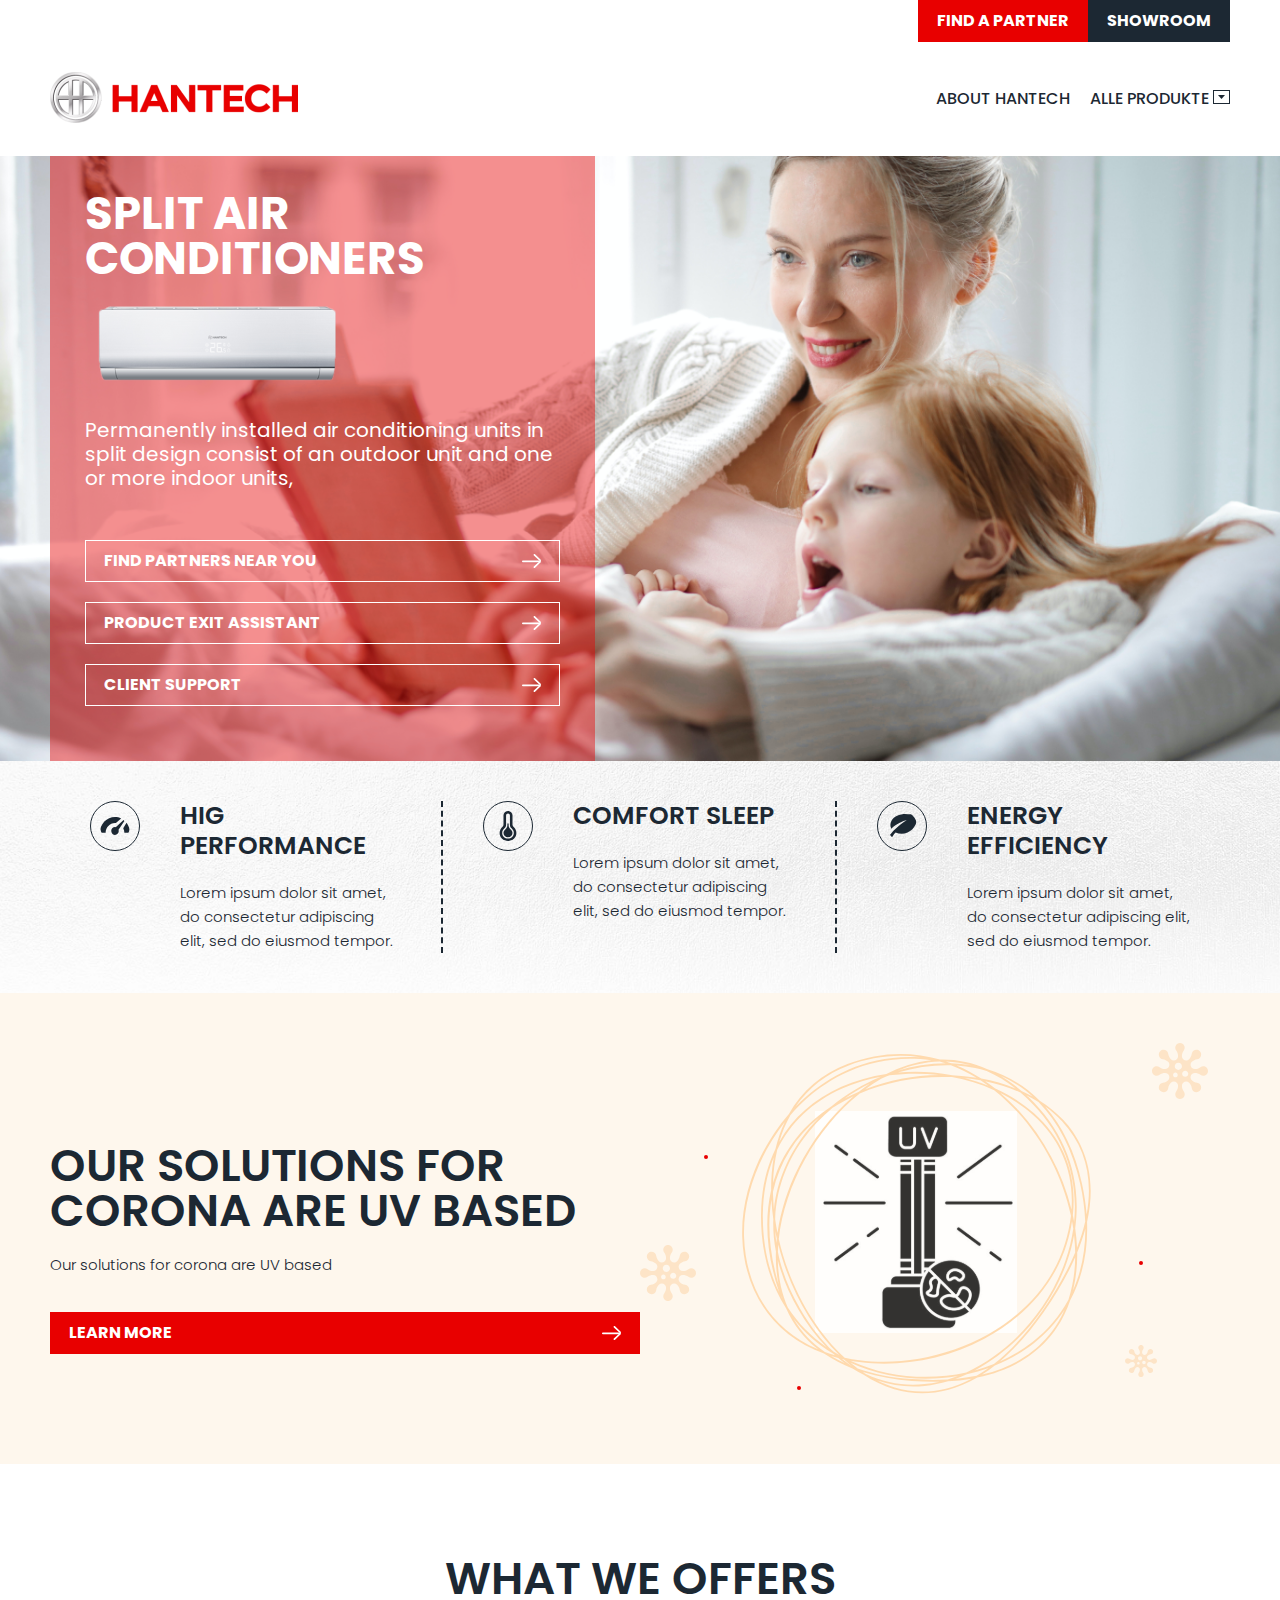
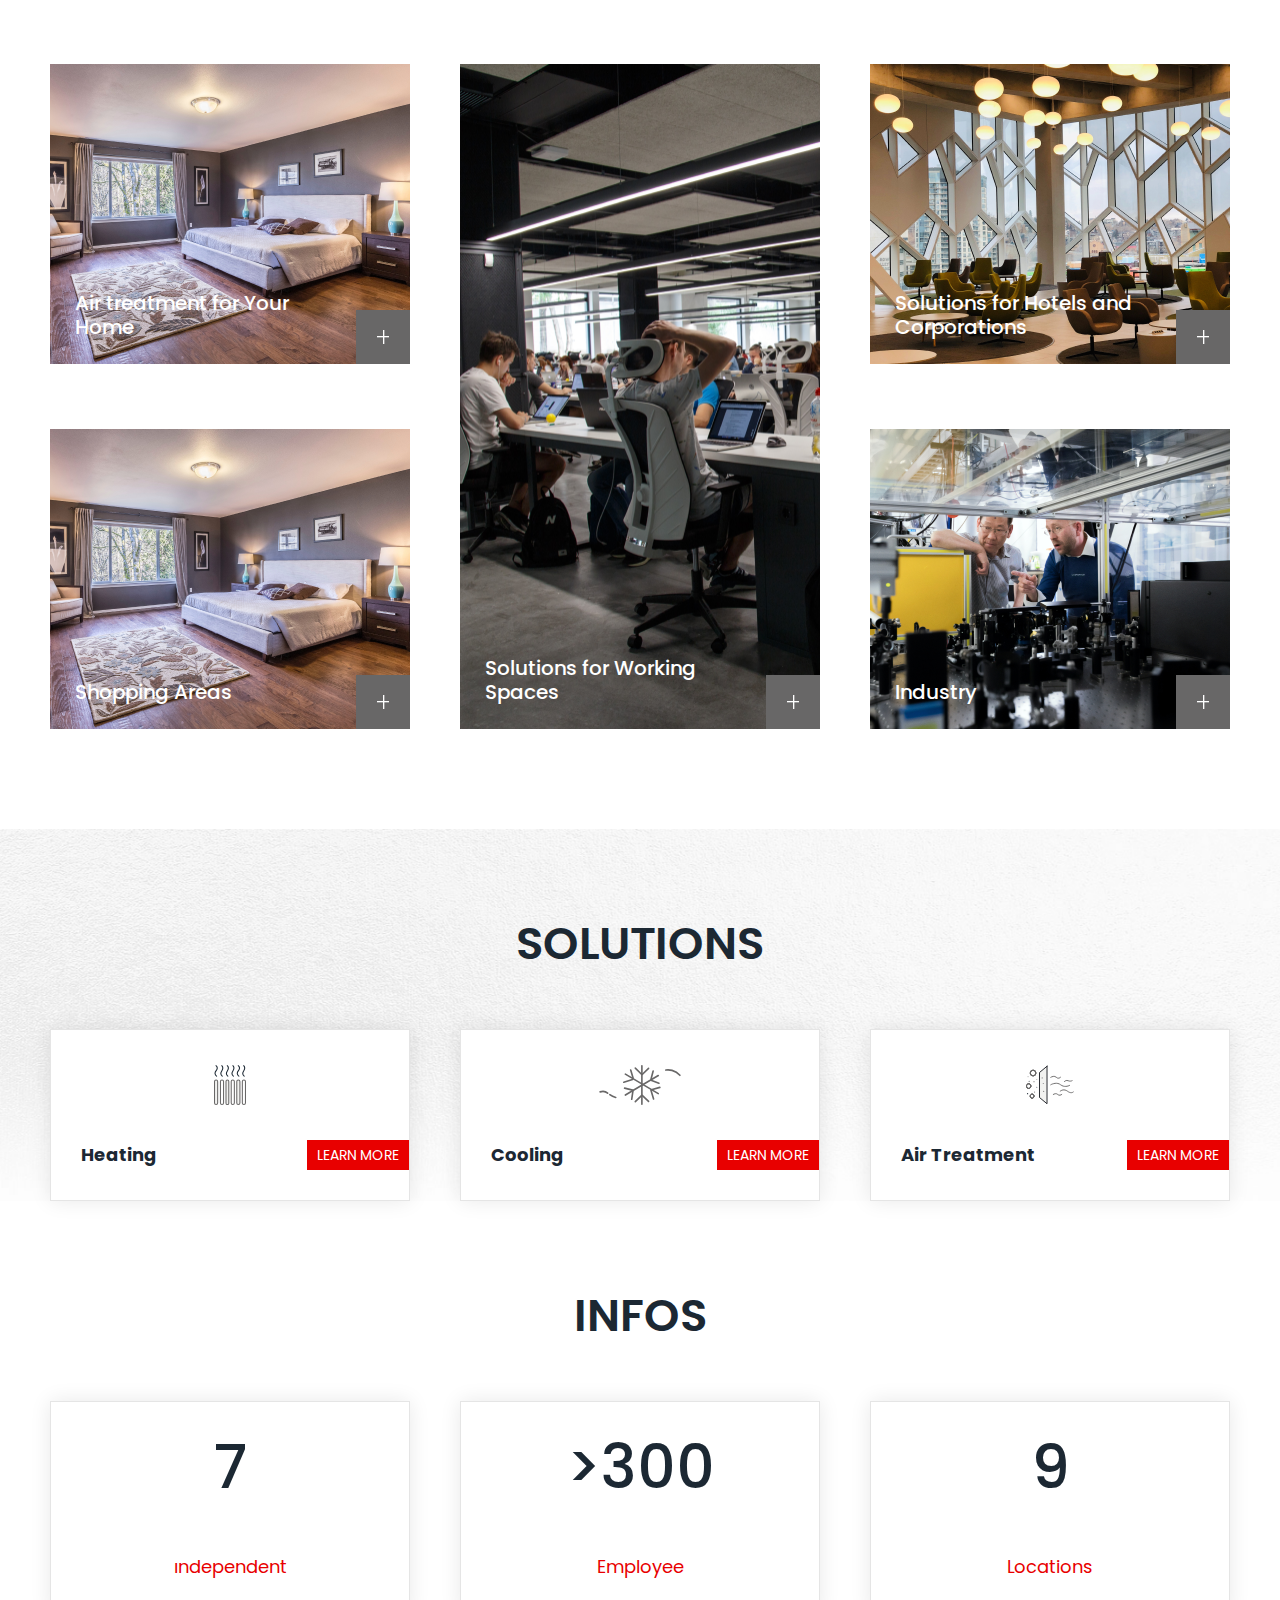
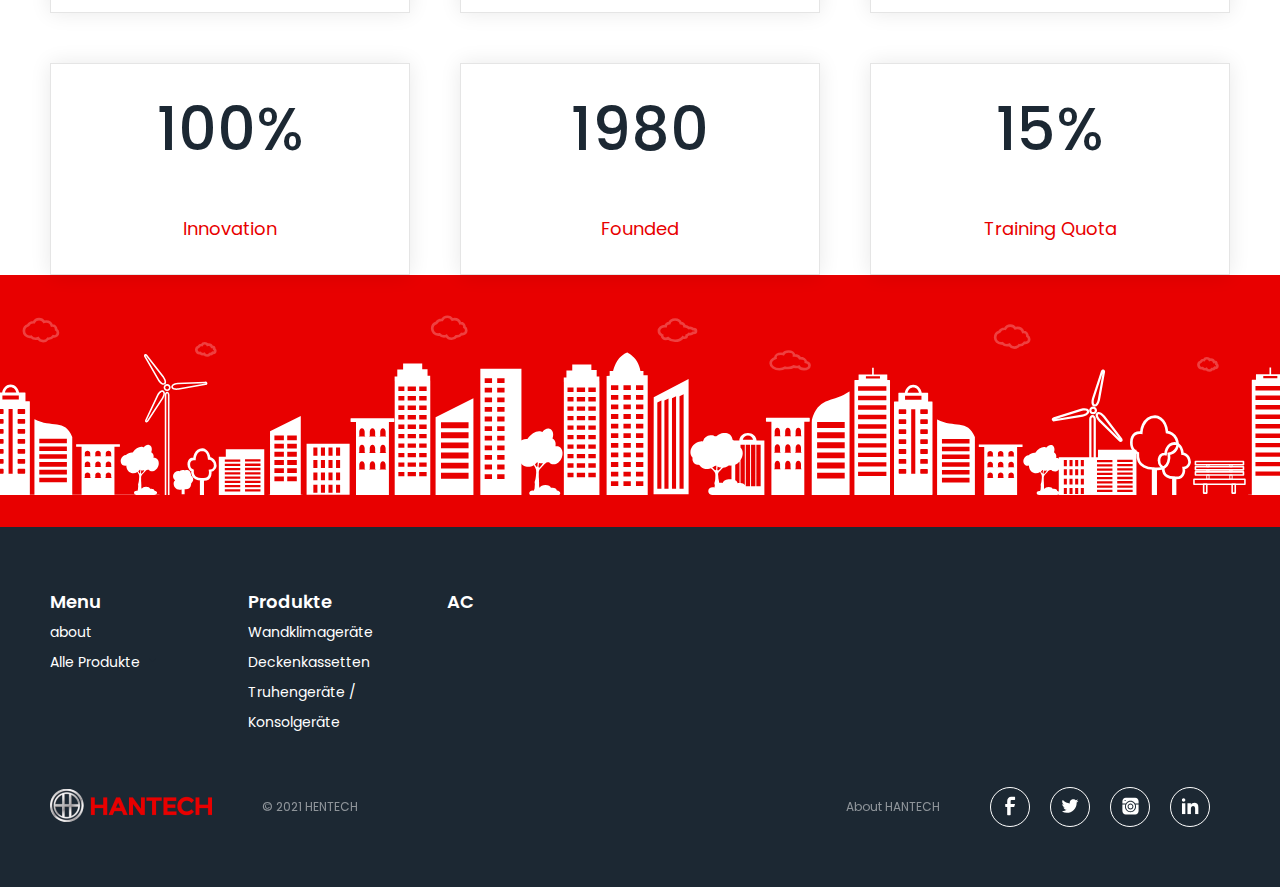
<file: index.html>
<!doctype html>
<html lang="en">
<head>
    <meta charset="UTF-8">
    <meta name="viewport"
          content="width=device-width, user-scalable=no, initial-scale=1.0, maximum-scale=1.0, minimum-scale=1.0">
    <meta http-equiv="X-UA-Compatible" content="ie=edge">
    <link rel="stylesheet" href="assets/css/style.css">
    <title>Hantech</title>
</head>
<body>

<header>

</header>

<div class="h-slider" style="background-image: url(assets/img/slider-bg.png)">
    <div class="h-container">
        <div class="h-slider-item" >
            <h1>Split air conditioners</h1>
            <img src="assets/img/conditioner.png" alt="">
            <p>Permanently installed air conditioning units in split design consist of an outdoor unit and one or more indoor units,</p>
            <a href="#" class="h-button h-button__transparent">Find partners near you <img src="assets/img/button-arrow.svg" alt=""></a>
            <a href="#" class="h-button h-button__transparent">product exit assistant <img src="assets/img/button-arrow.svg" alt=""></a>
            <a href="#" class="h-button h-button__transparent">Client support <img src="assets/img/button-arrow.svg" alt=""></a>
        </div>
    </div>
</div>

<section style="
    background-image: url(assets/img/feature-bg.png);
    background-size: cover;
    background-position: center;"
>
    <div class="h-container">
        <div class="features">
            <div class="feature">
                <div class="feature__left"><img src="assets/img/feature-one.svg" alt=""></div>
                <div class="feature__right"><h3>HIG PERFORMANCE</h3><p>Lorem ipsum dolor sit amet,  do consectetur adipiscing elit, sed do eiusmod tempor.</p></div>
            </div>
            <div class="feature">
                <div class="feature__left"><img src="assets/img/feature-two.svg" alt=""></div>
                <div class="feature__right"><h3>Comfort sleep</h3><p>Lorem ipsum dolor sit amet,  do consectetur adipiscing elit, sed do eiusmod tempor.</p></div>
            </div>
            <div class="feature">
                <div class="feature__left"><img src="assets/img/feature-three.svg" alt=""></div>
                <div class="feature__right"><h3>Energy efficiency</h3><p>Lorem ipsum dolor sit amet,  do consectetur adipiscing elit, sed do eiusmod tempor.</p></div>
            </div>
        </div>
    </div>

</section>

<section style=" background: #FDE4C750;">
    <div class="h-container">
        <div class="solution">
            <div class="solution__left">
                <h2>Our solutions for corona are UV
                    based</h2>
                <p>Our solutions for corona are UV
                    based</p>
                <a href="#" class="h-button h-button__primary">learn more <img src="assets/img/button-arrow.svg" alt=""></a>
            </div>
            <div class="solution__right">
                <img src="assets/img/solution-right.svg" alt="">
            </div>
        </div>
    </div>
</section>

<section>
    <div class="h-container">
        <h2>what we offers</h2>
        <div class="offers">
            <div class="offer__left">
                <div class="offer__item">
                    <img src="assets/img/offer-1.png" alt="">
                    <h3>Air treatment for Your Home
                    </h3>
                    <a href="#" class="h-button"><img src="assets/img/plus-icon.svg" alt=""></a>
                </div>
                <div class="offer__item">
                    <img src="assets/img/offer-img.png" alt="">
                    <h3>Shopping Areas</h3>
                    <a href="assets/img/offer-2.png" class="h-button"><img src="assets/img/plus-icon.svg" alt=""></a>
                </div>
            </div>
            <div class="offer__middle">
                <div class="offer__item">
                    <img src="assets/img/offer-3.png" alt="">
                    <h3>Solutions for Working Spaces
                    </h3>
                    <a href="#" class="h-button"><img src="assets/img/plus-icon.svg" alt=""></a>
                </div>
            </div>
            <div class="offer__right">
                <div class="offer__item">
                    <img src="assets/img/offer-4.png" alt="">
                    <h3>Solutions for Hotels and Corporations</h3>
                    <a href="#" class="h-button"><img src="assets/img/plus-icon.svg" alt=""></a>
                </div>
                <div class="offer__item">
                    <img src="assets/img/offer-5.png" alt="">
                    <h3>Industry</h3>
                    <a href="#" class="h-button"><img src="assets/img/plus-icon.svg" alt=""></a>
                </div>
            </div>
        </div>
    </div>
</section>

<section style="background-image: url(assets/img/solutions-bg.png);background-size: cover;">
    <h2>solutions</h2>
    <div class="h-container" >
        <div class="h-cards">
            <div class="h-cards__item">
                <img src="assets/img/heating.svg" alt="">
                <div class="h-cards__item-bottom">
                    <h3>Heating</h3>
                    <a href="#">learn more</a>
                </div>
            </div>
            <div class="h-cards__item">
                <img src="assets/img/cooling.svg" alt="">
                <div class="h-cards__item-bottom">
                    <h3>Cooling</h3>
                    <a href="#">learn more</a>
                </div>
            </div>
            <div class="h-cards__item">
                <img src="assets/img/air.svg" alt="">
                <div class="h-cards__item-bottom">
                    <h3>Air Treatment</h3>
                    <a href="#">learn more</a>
                </div>
            </div>
        </div>
    </div>
</section>

<section class="h-infos">
    <div class="h-container">
        <h2>Infos</h2>
        <div class="h-cards">
            <div class="h-cards__item">
                <b>7</b>
                <span>ındependent</span>
            </div>
            <div class="h-cards__item">
                <b>>300</b>
                <span>Employee</span>
            </div>
            <div class="h-cards__item">
                <b>9</b>
                <span>Locations</span>
            </div>
            <div class="h-cards__item">
                <b>100%</b>
                <span>Innovation</span>
            </div>
            <div class="h-cards__item">
                <b>1980</b>
                <span>Founded</span>
            </div>
            <div class="h-cards__item">
                <b>15%</b>
                <span>Training Quota</span>
            </div>
        </div>
    </div>
</section>

<footer>


</footer>

<script src="assets/js/app.js"></script>
</body>
</html>
</file>
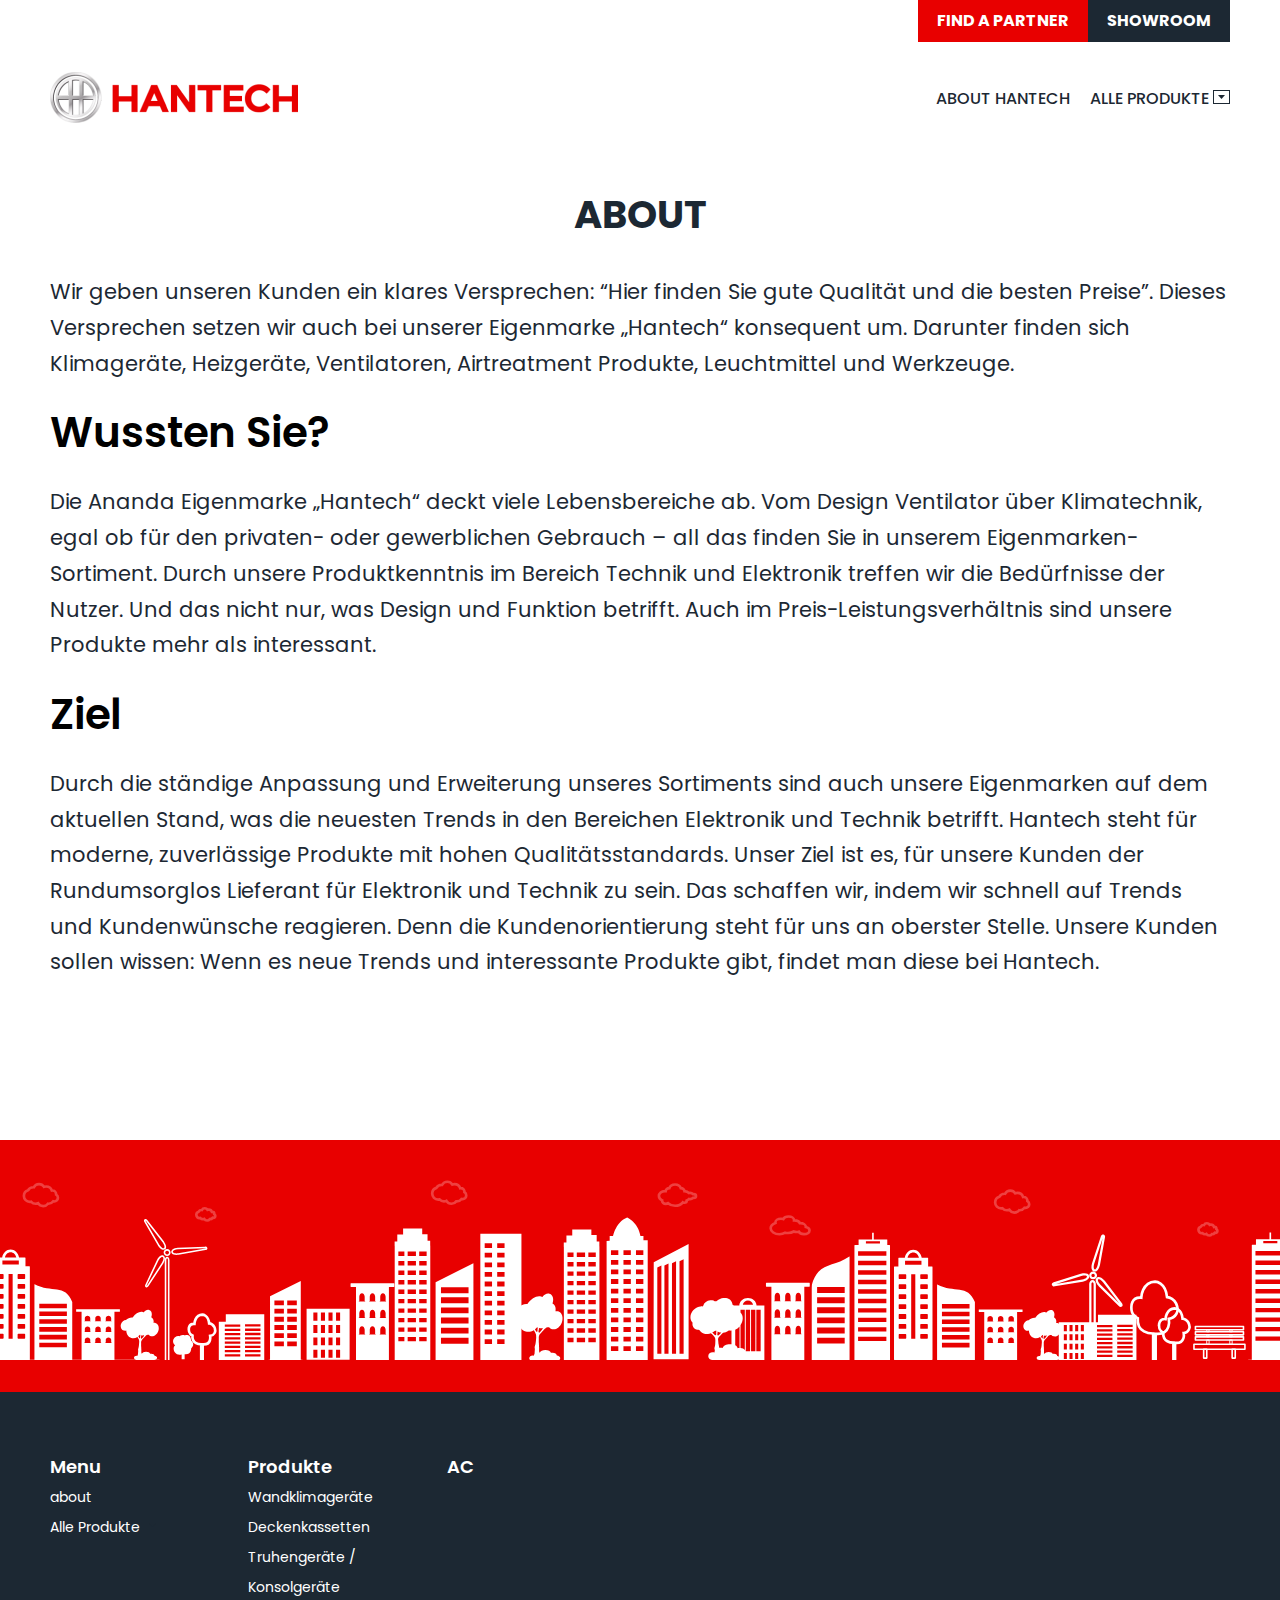
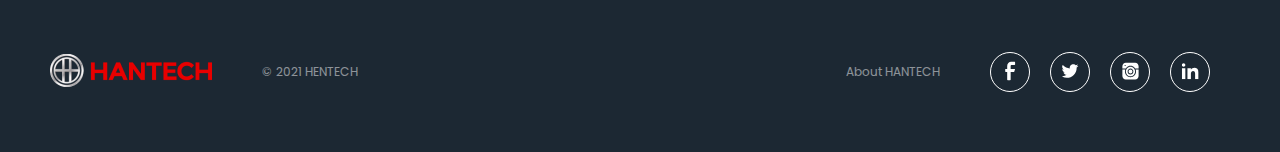
<file: about.html>
<!doctype html>
<html lang="en">
<head>
  <meta charset="UTF-8">
  <meta name="viewport"
        content="width=device-width, user-scalable=no, initial-scale=1.0, maximum-scale=1.0, minimum-scale=1.0">
  <meta http-equiv="X-UA-Compatible" content="ie=edge">
  <link rel="stylesheet" href="assets/css/style.css">
  <title>Document</title>
</head>
<body>

<header>

</header>


<div class="h-container">
  <div class="h-default-page">
    <h1 class="h-title">About</h1>
    <div class="h-default-page__content">


      <p>Wir geben unseren Kunden ein klares Versprechen: “Hier finden Sie gute Qualität und die besten Preise”. Dieses Versprechen setzen wir auch bei unserer Eigenmarke „Hantech“ konsequent um. Darunter finden sich Klimageräte, Heizgeräte, Ventilatoren, Airtreatment Produkte, Leuchtmittel und Werkzeuge.</p>
      <h5>Wussten Sie?</h5>
      <p>Die Ananda Eigenmarke „Hantech“ deckt viele Lebensbereiche ab. Vom Design Ventilator über Klimatechnik, egal ob für den privaten- oder gewerblichen Gebrauch – all das finden Sie in unserem Eigenmarken-Sortiment. Durch unsere Produktkenntnis im Bereich Technik und Elektronik treffen wir die Bedürfnisse der Nutzer. Und das nicht nur, was Design und Funktion betrifft. Auch im Preis-Leistungsverhältnis sind unsere Produkte mehr als interessant.</p>
      <h5>Ziel</h5>
      <p>Durch die ständige Anpassung und Erweiterung unseres Sortiments sind auch unsere Eigenmarken auf dem aktuellen Stand, was die neuesten Trends in den Bereichen Elektronik und Technik betrifft. Hantech steht für moderne, zuverlässige Produkte mit hohen Qualitätsstandards. Unser Ziel ist es, für unsere Kunden der Rundumsorglos Lieferant für Elektronik und Technik zu sein. Das schaffen wir, indem wir schnell auf Trends und Kundenwünsche reagieren. Denn die Kundenorientierung steht für uns an oberster Stelle. Unsere Kunden sollen wissen: Wenn es neue Trends und interessante Produkte gibt, findet man diese bei Hantech.</p>
    </div>
  </div>
</div>


<footer>

</footer>

<script src="assets/js/app.js"></script>
</body>
</html>
</file>
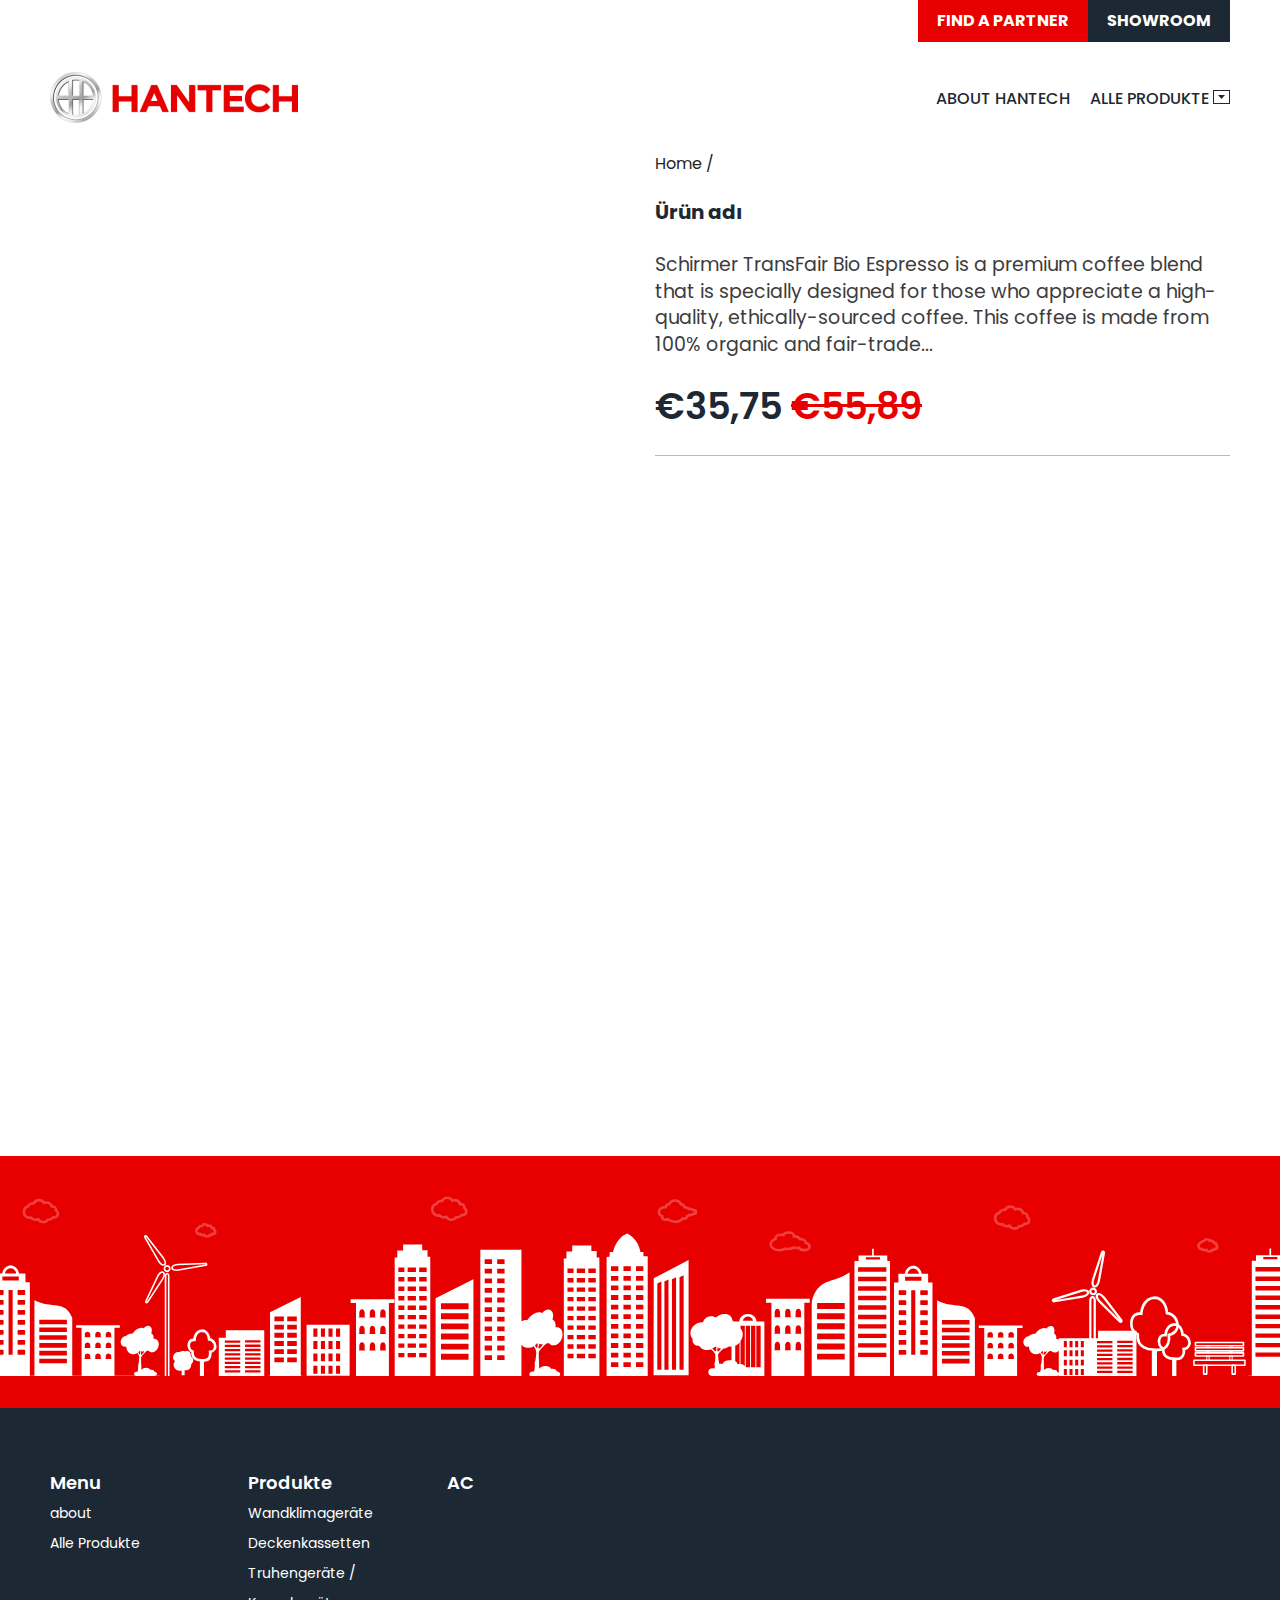
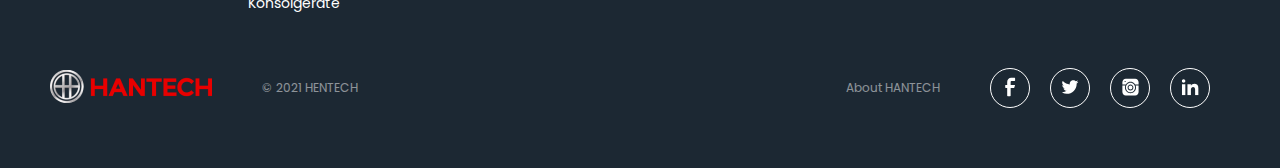
<file: product-detail.html>
<!doctype html>
<html lang="en">
<head>
    <meta charset="UTF-8">
    <meta name="viewport"
          content="width=device-width, user-scalable=no, initial-scale=1.0, maximum-scale=1.0, minimum-scale=1.0">
    <meta http-equiv="X-UA-Compatible" content="ie=edge">
    <link rel="stylesheet" href="assets/css/style.css">
    <title>Document</title>
</head>
<body>

<header>

</header>

<article class="h-container">
    <div class="product-detail">
        <div class="product-detail__left">
            <div class="slider-container">
                <div class="slider-image">

                </div>
                <div class="slider-thumbnails">

                </div>
            </div>
        </div>
        <div class="product-detail__right">
            <div class="h-breadcrumb"><a href="./index.html">Home</a> / </div>
            <h1 class="h-product__title">Ürün adı</h1>
            <p class="h-product__description">
                Schirmer TransFair Bio Espresso is a premium coffee blend that is specially designed for those who appreciate a high-quality, ethically-sourced coffee. This coffee is made from 100% organic and fair-trade...

            </p>
            <div class="h-product-detail__price">
                <span>€35,75</span>
                <span class="old-price">€55,89</span>
            </div>
            <div class="h-dropdown-list">

            </div>
        </div>
    </div>

</article>


<footer>
   </footer>

<script src="assets/js/app.js"></script>
</body>
</html>
</file>
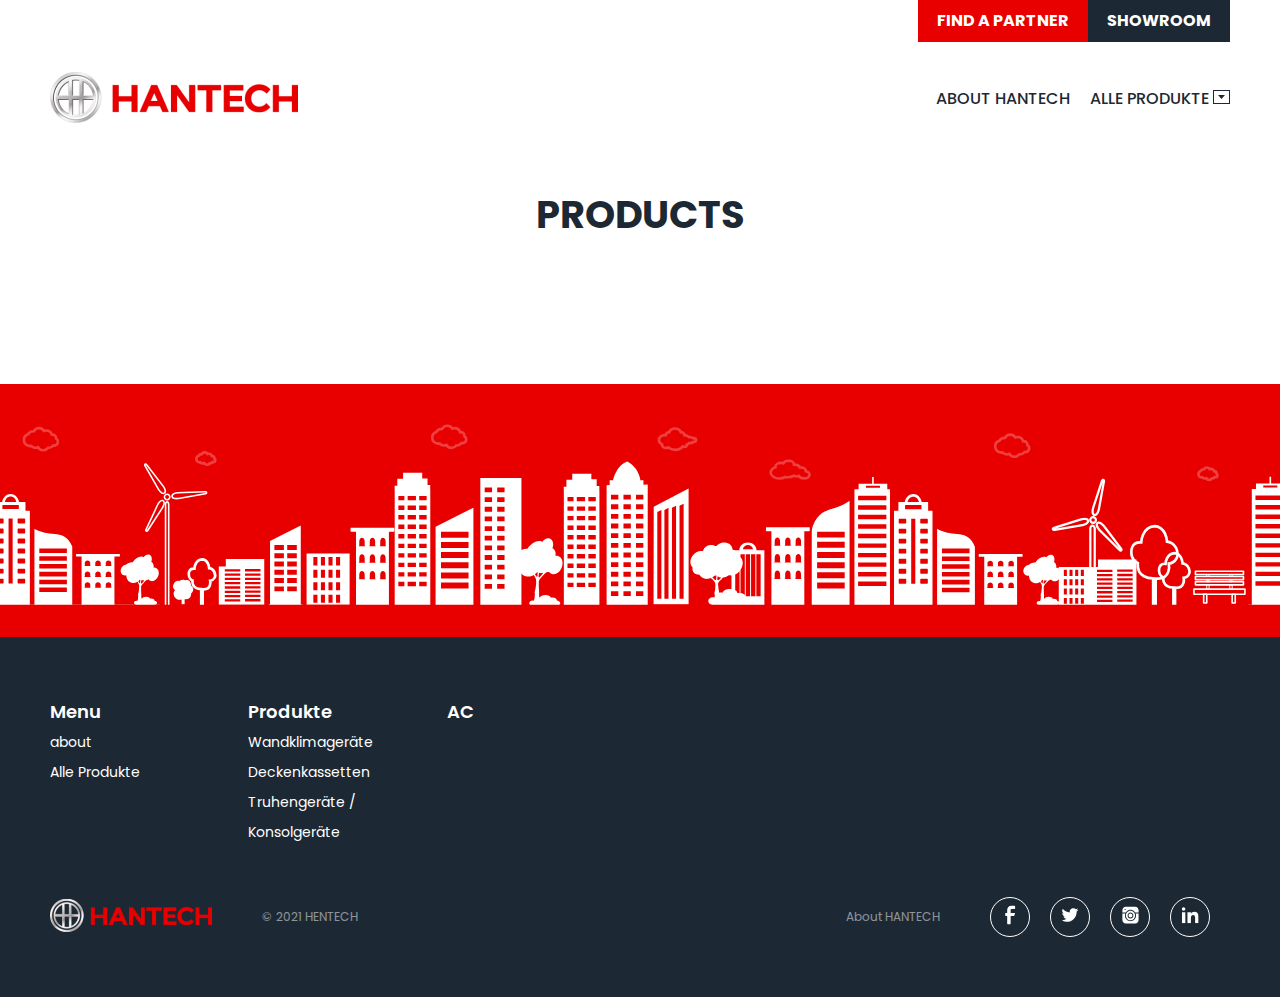
<file: products.html>
<!doctype html>
<html lang="en">
<head>
    <meta charset="UTF-8">
    <meta name="viewport"
          content="width=device-width, user-scalable=no, initial-scale=1.0, maximum-scale=1.0, minimum-scale=1.0">
    <meta http-equiv="X-UA-Compatible" content="ie=edge">
    <link rel="stylesheet" href="assets/css/style.css">
    <title>Document</title>
</head>
<body>

<header>

</header>

<h1 class="h-title">products</h1>
<section>
  <div class="h-container">
    <div class="h-products">
    </div>
  </div>
</section>


<footer>

</footer>

<script src="assets/js/app.js"></script>
</body>
</html>
</file>
<file: assets/css/style.css>
@import url('https://fonts.googleapis.com/css2?family=Poppins:wght@300;400;500;600;700&display=swap');
:root {
    --colorPrimary: #E80000;
    --colorSecondary: #1C2833;

}
* {
    box-sizing: border-box;
}

/* Reset css*/
html, body, div, span, applet, object, iframe,
h1, h2, h3, h4, h5, h6, p, blockquote, pre,
a, abbr, acronym, address, big, cite, code,
del, dfn, em, img, ins, kbd, q, s, samp,
small, strike, strong, sub, sup, tt, var,
b, u, i, center,
dl, dt, dd, ol, ul, li,
fieldset, form, label, legend,
table, caption, tbody, tfoot, thead, tr, th, td,
article, aside, canvas, details, embed,
figure, figcaption, footer, header, hgroup,
menu, nav, output, ruby, section, summary,
time, mark, audio, video {
    margin: 0;
    padding: 0;
    border: 0;
    font-size: 100%;
    font: inherit;
    vertical-align: baseline;
    font-family: 'Poppins', sans-serif;
}
/* HTML5 display-role reset for older browsers */
article, aside, details, figcaption, figure,
footer, header, hgroup, menu, nav, section {
    display: block;
    font-family: 'Poppins', sans-serif;
}
body {
    line-height: 1;
    font-family: 'Poppins', sans-serif;
}
ol, ul {
    list-style: none;
    font-family: 'Poppins', sans-serif;
}
blockquote, q {
    quotes: none;
    font-family: 'Poppins', sans-serif;
}
blockquote:before, blockquote:after,
q:before, q:after {
    content: '';
    content: none;
}
a {
    text-decoration: none;
}
table {
    border-collapse: collapse;
    border-spacing: 0;
    font-family: 'Poppins', sans-serif;
}

h1.h-title {
    font-size: clamp(26px, 3vw,42px);
    color: var(--colorSecondary);
    margin: 40px 0;
    text-align: center;
    font-weight: 700;
    text-transform: uppercase;
}
h2 {
    font-weight: 600;
    font-size: 45px;
    line-height: 30px;
    /* identical to box height, or 67% */

    text-transform: uppercase;
    text-align: center;
    color: var(--colorSecondary);
    margin-bottom: 70px;
    padding-top: 100px;
}
.h-container {
    width: 100%;
    max-width: 1210px;
    margin-left: auto;
    margin-right: auto;
    padding: 0 15px;
}
/**/


.h-button {
    padding: 8px 18px;
    font-style: normal;
    font-weight: 700;
    font-size: 16px;
    line-height: 24px;
    /* identical to box height */
    text-transform: uppercase;
    transition: .33s;
    display: flex;
    align-items: center;
    justify-content: space-between;
}
.h-button__primary {color: white;background-color: var(--colorPrimary);border: 1px solid var(--colorPrimary)}
.h-button__primary:hover {color: var(--colorPrimary);background-color: transparent}
.h-button__secondary {color: white;border: 1px solid var(--colorSecondary);background-color: var(--colorSecondary)}
.h-button__secondary:hover {color: var(--colorSecondary);background-color: transparent}
.h-button__transparent {color: white;border: 1px solid white;background-color: transparent}
.h-button__transparent:hover {color: var(--colorSecondary);background-color: white}
.h-button__transparent:hover img {filter: invert(1)}
.h-button img {
    max-height: 15px;
    object-fit: contain;
}

/**/
.header-top {
    display: flex;
    align-items: center;
    justify-content: flex-end;
    padding: 0;
}
.header-bottom {
    display: flex;
    align-items: center;
    justify-content: space-between;
    position: relative;
}
.header-menu {
    display: flex;
    align-items: center;
    justify-content: flex-start;
    gap: 20px;
}
.header-menu > li {
    position: relative;
    font-style: normal;
    font-weight: 500;
    font-size: 16px;
    line-height: 24px;
    /* identical to box height */

    text-transform: uppercase;

}
.header-menu > li > img {
    position: absolute;
    right: 0;
    top: 0;
    width: 17px;
    height: 14px;
    object-fit: contain;
}
.header-menu li a {
    color: var(--colorSecondary);
}
.header-menu .header-menu__dropdown {
    display: none;
    position: absolute;
    top: 100%;
    right: 0;
    background-color: white;
    box-shadow: 0px 0px 18px rgba(0, 0, 0, 0.12);
    padding: 10px;
    width: 200px;
}
.header-menu li:hover .header-menu__dropdown {
    display: block;
}
.header-menu .header-menu__dropdown li a {
    font-size: 14px;
    display: block;
    margin-bottom: 5px;
    color: var(--colorSecondary);
    font-weight: 500;
    text-transform: capitalize;
}
.mobil-menu {
    display: none;
    position: absolute;
    top: 50%;
    right: 0;
    transform: translateY(-50%);
    cursor: pointer;
    background-color: white;
}
.mobil-menu span {
    display: block;
    width: 30px;
    height: 3px;
    margin-bottom: 5px;
    background-color: var(--colorSecondary);
    transition: .33s;
}
.mobil-menu.active span:nth-child(1) {
    transform: rotate(45deg) translate(7px, 8px)
}
.mobil-menu.active span:nth-child(2) {
    opacity: 0;
}
.mobil-menu.active span:nth-child(3) {
    transform: rotate(-45deg) translate(2px, -5px);
}

.header-bottom {
    padding: 30px 0;
}

/**/

.h-slider {
    background-size: cover;
    background-position: center;
    width: 100%;
}
.h-slider-item {
    background-color: #E8000070;
    color: white;
    padding: 35px;
    width: 545px;
    max-width: 50%;
    min-width: 320px;
}
.h-slider-item h1 {
    font-weight: 700;
    font-size: 45px;
    line-height: 45px;
    /* or 100% */


    text-transform: uppercase;
    color: white;
}
.h-slider-item p {
    font-weight: 400;
    font-size: 20px;
    line-height: 24px;
    color: white;
    margin-bottom: 50px;
}
.h-slider-item > img {
    margin: 25px 10px;
}
.h-slider-item p {
    font-weight: 400;
    font-size: 20px;
    line-height: 24px;
    color: white;
}
.h-slider-item .h-button {
    margin-bottom: 20px;
}

/**/
.features {
    display: grid;
    grid-template-columns: repeat(3,minmax(0,1fr));
    padding: 40px 0;
}
.features .feature {
    display: grid;
    grid-template-columns: 70px 1fr;
    gap: 20px;
    position: relative;
    border-right: 2px dashed #1C2833;
    padding: 0 40px 0 0;
    padding-left: 40px;
}
.features .feature:last-child {
    border-right: none;
}
.features .feature:nth-of-type(2) {
    padding-left: 40px;
}

.feature h3 {
    font-weight: 600;
    font-size: 25px;
    line-height: 30px;
    /* or 120% */

    text-transform: uppercase;
    color: var(--colorSecondary);
    margin-bottom: 20px;
}
.feature p {
    font-weight: 300;
    font-size: 15px;
    line-height: 24px;
    color: var(--colorSecondary);
}
.feature__left img {
    width: 50px;
    height: 50px;
    border-radius: 50%;
    border: 1px solid var(--colorSecondary);
    display: flex;
    align-items: center;
    justify-content: center;
    padding: 9px;
}

/**/
.solution {
    padding: 50px 0 70px 0;
    display: grid;
    grid-template-columns: repeat(2,minmax(0,1fr));
}
.solution__left {
    text-align: left;
}
.solution__left h2 {
    font-weight: 600;
    font-size: 45px;
    line-height: 45px;
    color: var(--colorSecondary);
    margin-bottom: 20px;
    text-align: left;
}
.solution__left p {
    font-weight: 300;
    font-size: 15px;
    line-height: 24px;
    margin-bottom: 35px;
    color: var(--colorSecondary);
}
.solution__right {
    display: flex;
    align-items: center;
}
.solution__right img {
    max-width: 100%;
}

.offers {
    display: grid;
    grid-template-columns: repeat(3,minmax(0,1fr));
    gap: 50px;
    padding-bottom: 100px;
}
.offers .offer__item {
    position: relative;
    overflow: hidden;
    height: 300px;
}
.offers .offer__middle .offer__item {
    height: 100%;
}
.offers .offer__left,
.offers .offer__right {
    display: grid;
    gap: 65px;
}
.offers .offer__item h3 {
    font-weight: 500;
    font-size: 20px;
    line-height: 24px;
    color: white;
    position: absolute;
    bottom: 25px;
    left: 25px;
    max-width: 75%;
    z-index: 3;
}

.offer__item > img {
    position: absolute;
    top: 0;
    left: 0;
    width: 100%;
    height: 100%;
    object-fit: cover;
    z-index: 2;
}
.offer__item a {
    position: absolute;
    right: 0;
    bottom: 0;
    width: 54px;
    height: 54px;
    background-color: #686767;
    display: flex;
    align-items: center;
    justify-content: center;
    z-index: 3;
}
.offer__item a:hover {
    background-color: var(--colorPrimary);
}

/**/

.h-cards {
    display: grid;
    grid-template-columns: repeat(3,minmax(0,1fr));
    gap: 50px;
    padding-bottom: 100px;
}
.h-cards .h-cards__item {
    padding: 60px 0 40px 0;
    background-color: white;
    border: 1px solid #E5E5E5;
    box-shadow: 0px 0px 20px rgba(0, 0, 0, 0.09);
}
.h-cards .h-cards__item-bottom {
    display: flex;
    align-items: center;
    justify-content: space-between;
    padding-left: 30px;
}
.h-cards .h-cards__item b {
    display: block;
    font-weight: 500;
    font-size: 60px;
    color: var(--colorSecondary);
    margin-bottom: 55px;
    text-align: center;
}
.h-cards .h-cards__item span {
    font-size: 18px;
    line-height: 30px;
    color: var(--colorPrimary);
    display: block;
    text-align: center;
}
.h-cards .h-cards__item h3 {
    font-weight: 700;
    font-size: 30px;
    line-height: 30px;
    color: var(--colorSecondary);
}
.h-cards .h-cards__item > img {
    display: block;
    height: 130px;
    object-fit: contain;
    padding-bottom: 70px;
    margin: auto;
}
.h-cards .h-cards__item a {
    font-size: 16px;
    line-height: 24px;
    /* identical to box height */

    text-transform: uppercase;
    transition: .33s;
    padding: 10px 15px;
    background-color: var(--colorPrimary);
    color: white;
    border: 2px solid var(--colorPrimary);
}
.h-cards .h-cards__item a:hover {
    background-color: transparent;
    color: var(--colorPrimary);
}

.footer-top {
    background-color: var(--colorPrimary);
    padding: 40px 0 20px 0;
}
.footer-top img {
    width: 100%;
}

.footer-bottom {
    background-color: var(--colorSecondary);
    padding: 60px 0;
}
.footer__links {
    display: grid;
    grid-template-columns: repeat(6,minmax(0,1fr));
    gap: 10px;
}
.footer__item h3 {
    font-weight: 600;
    font-size: 18px;
    line-height: 30px;
    color: white;
}
.footer__item a {
    font-weight: 400;
    font-size: 14px;
    line-height: 30px;
    color: white;
    margin-bottom: 20px;
}
.footer-other {
    display: flex;
    align-items: center;
    justify-content: space-between;
    margin-top: 50px;
    gap: 30px;
    flex-wrap: wrap;
    justify-content: center;
}
.footer-copyright {
    font-weight: 400;
    font-size: 12px;
    line-height: 30px;
    opacity: .5;
    color: white;
    margin-right: auto;
    padding-left: 20px;
}
.footer-menu {
    padding-right: 20px;
}
.footer-menu ul {
    display: flex;
    align-items: center;
}
.footer-menu ul li a {
    font-weight: 400;
    font-size: 12px;
    line-height: 30px;
    opacity: .5;
    color: white;
}

.footer-menu ul li {
    margin-right: 20px;
}
.footer-menu ul li:last-child {
    margin-right: 0;
}

.h-social {
    display: flex;
    align-items: center;
}
.h-social__item {
    width: 40px;
    height: 40px;
    border-radius: 50%;
    border: 1px solid white;
    margin-right: 20px;
    display: flex;
    align-items: center;
    justify-content: center;
    transition: .33s;
}
.h-social__item:hover {
    background-color: white;
}
.h-social__item:hover img {
    filter: invert(1);
}

/**/

#cardSlider {
    width: 100%;
    height: 300px;
}


.h-products {
    display: grid;
    grid-template-columns: repeat(4,minmax(0,1fr));
    gap: 20px;
    margin: 50px 0 100px 0;
}
.h-product {
    background-color: white;
    text-align: center;
    display: block;
    padding-bottom: 50px;
}
.h-product__img {
    padding-bottom: 90%;
    position: relative;
}
.h-product__img img {
    max-width: 100%;
    position: absolute;
    top: 0;
    left: 0;
    height: 100%;
    object-fit: cover;
}
.h-product h3 {
    font-size: 16px;
    font-weight: 400;
    color: black;
    line-height: 20px;
    margin: 15px 0;
}

.h-product__price {
    margin: 0 0 13px 0;
}
.h-product__price span {
    font-weight: 600;
    font-size: 16px;
    line-height: 22px;
    color: #e74a45;
}
.h-product__price span:not(.old-price) {
    color: black;
}
.h-product small {
    color: #969696;
    font-size: 13px;
    font-weight: 300;
}
.h-product button {
    margin: 20px auto 0 auto;
}

/* Slider Start*/
.slider-container {
    position: relative;
    width: 100%;
    height: 500px;
}

.slider-image {
    position: absolute;
    top: 0;
    left: 0;
    width: 100%;
    height: 100%;
    display: flex;
    justify-content: center;
    align-items: center;
    height: 400px;
}

.slider-image img {
    max-width: 100%;
    max-height: 100%;
    object-fit: contain;
}

.slider-thumbnails {
    position: absolute;
    bottom: 0;
    left: 0;
    width: 100%;
    display: flex;
    justify-content: center;
    margin-top: 30px;
}

.thumbnail {
    width: 100px;
    height: 100px;
    margin: 0 10px;
    cursor: pointer;
}

.thumbnail img {
    max-width: 100%;
    max-height: 100%;
    object-fit: cover;
    height: 100%;
    width: 100%;
}

/* Slider End*/

/* Product Detail Start */
.product-detail {
    display: grid;
    grid-template-columns: repeat(2,minmax(0,1fr));
    gap: 30px;
    margin-bottom: 100px;
    min-height: 100vh;

}
/* Product Detail End*/

/* Dropdown List Start */
.h-dropdown-list {
    border-top: 1px solid #23232350;
}
.h-dropdown {
    position: relative;
    border-bottom: 1px solid #23232350;
}
.h-dropdown-title {
    font-size: 16px;
    font-weight: 600;
    text-transform: none;
    padding-top: 15px;
    padding-bottom: 15px;
    display: block;
    color: var(--colorSecondary);
    cursor: pointer;
    position: relative;
}
.h-dropdown-title::after {
    content: "\25BC";
    opacity: .75;
    position: absolute;
    right: 0;
    top: 50%;
    transform: translateY(-50%);
    transform-origin: top center;
}
.h-dropdown-title.active::after {
    transform: rotate(180deg) translateY(-50%);
}

.h-dropdown-content {
    display: none;
    z-index: 1;
    font-size: 16px;
    font-weight: 400;
    line-height: 1.5;
    padding: 20px 0;
}

.h-dropdown-content.show {
    display: block;
}
.product-detail h2 {
    font-size: 32px;
    text-align: left;
    padding: 0;
    margin: 20px 0;
}
.product-detail table {
    border-spacing: 10px 20px;
}
.product-detail table th {
    font-weight: 700;
}
.product-detail table tbody tr {
    border-bottom: 20px solid transparent;
}

/* Dropdown List End*/

/* Breadcrumb Start */
.h-breadcrumb,
.h-breadcrumb a
{
    color: #232323;
    font-size: 16px;
}
.h-product__title {
    font-size: 20px;
    color: var(--colorSecondary);
    font-weight: 700;
    margin: 30px 0;
}
.h-product__description {
    color: #3c3c3c;
    font-weight: 400;
    font-size: 19px;
    line-height: 1.4;
}
.h-product-detail__price {
    color: var(--colorSecondary);
    font-size: 37px;
    font-weight: 600;
    margin: 30px 0;
}
.h-product-detail__price span.old-price {
    color: var(--colorPrimary);
    text-decoration-line: line-through;
    text-decoration-color: var(--colorPrimary);
}
/* Breadcrumb End*/

.h-default-page {
    min-height: 90vh;
}
.h-default-page__content p {
    font-size: 16px;
    color: var(--colorSecondary);
    line-height: 1.5;
    margin-bottom: 10px;
}

.kein-produkte {
    padding: 20px 0 100px 0;
}
.h-default-page {
    padding-bottom: 150px;
}
.h-default-page h5{
    font-size: 42px;
    font-weight: 600;
    line-height: 1.5;
    margin: 20px 0;
}
.h-default-page p {
    font-size: 21px;
    font-weight: 400;
    line-height: 1.7;
}
@media screen and (max-width: 1281px) {
    .h-cards .h-cards__item {
        padding: 35px 0 30px 0;
    }
    .h-cards .h-cards__item > img {
        height: 75px;
        padding-bottom: 35px;
    }

    .h-cards .h-cards__item h3 {
        font-size: 18px;
    }

    .h-cards .h-cards__item a {
        font-size: 14px;
        padding: 4px 8px;
        line-height: 18px;
    }
    .h-cards {
        padding-bottom: 0;
    }
}

@media screen and (max-width: 992px) {
    .mobil-menu {
        display: block;
    }
    .h-button {
        padding: 5px 10px;
        font-size: 13px;
    }
    .h-logo a img {
        width: 150px;
        object-fit: contain;
    }
    .header-bottom {
        padding: 15px 0;
    }
    .header-bottom nav {
        opacity: 0;
        visibility: hidden;
        position: fixed;
        right: 0;
        top: 100px;
        background-color: white;
        box-shadow: 0 0 18px rgba(0, 0, 0, 0.12);
        height: calc(100% - 100px);
        width: 300px;
        padding: 25px 15px;
        transform: translateX(100%);
        transition: .33s;
        z-index: 22;
    }
    .header-bottom nav.active {
        opacity: 1;
        visibility: visible;
        transform: translateX(0);
    }
    .header-bottom nav ul {
        display: grid;
        gap: 20px;
    }
    .header-menu .header-menu__dropdown {
        box-shadow: none;
        position: initial;
    }
    .features {
        grid-template-columns: repeat(1,minmax(0,1fr));
        gap: 20px
    }
    .features .feature {
        border-right: none;
        padding-bottom: 20px;
        border-bottom: 2px dashed #1C2833;
    }
    .offers {
        gap: 20px;
        grid-template-columns: repeat(1,minmax(0,1fr));
    }
    .offers .offer__middle {
        height: 300px;
    }
    .offers .offer__left, .offers .offer__right {
        grid-template-columns: repeat(2,minmax(0,1fr));
        gap: 20px;
    }
    .offers .offer__item h3 {
        font-size: 16px;
    }
    .offer__item a {
        width: 30px;
        height: 30px;
    }
    .footer__links {
        grid-template-columns: repeat(3,minmax(0,1fr));
    }

    .h-products {
        grid-template-columns: repeat(3,minmax(0,1fr));
    }
    
}

@media screen and (max-width: 768px) {
    h2 {
        font-size: 32px;
        padding-top: 50px;
        margin-bottom: 30px;
    }
    .solution {
        display: block;
    }
    .solution__right {
        display: none;
    }
    .h-cards {
        grid-template-columns: repeat(1,minmax(0,1fr));
        gap: 20px;
    }
    .h-cards .h-cards__item-bottom {
        padding-left: 15px;
    }
    .h-infos .h-cards {
        grid-template-columns: repeat(2,minmax(0,1fr));
        padding-bottom: 50px;
    }
    .h-cards .h-cards__item b {
        font-size: 32px;
        margin-bottom: 20px;
    }
    .h-cards .h-cards__item span {
        font-size: 16px;
    }

    .h-products {
        grid-template-columns: repeat(2,minmax(0,1fr));
    }

    .product-detail {
        grid-template-columns: repeat(1,minmax(0,1fr));
    }

    .slider-container {
        height: 400px;
    }

    .slider-image {
        height: 300px;
    }

    .thumbnail {
        height: 75px;
        width: 75px;
    }

}


@media screen and (max-width: 576px) {
    .offers .offer__left, .offers .offer__right {
        grid-template-columns: repeat(1,minmax(0,1fr));
    }
    .offer__item,
    .offers .offer__middle{
        height: 225px !important;
    }
    .footer__links {
        grid-template-columns: repeat(2,minmax(0,1fr));
        gap: 40px;
    }
    .h-products {
        grid-template-columns: repeat(1,minmax(0,1fr));
    }
}
</file>
